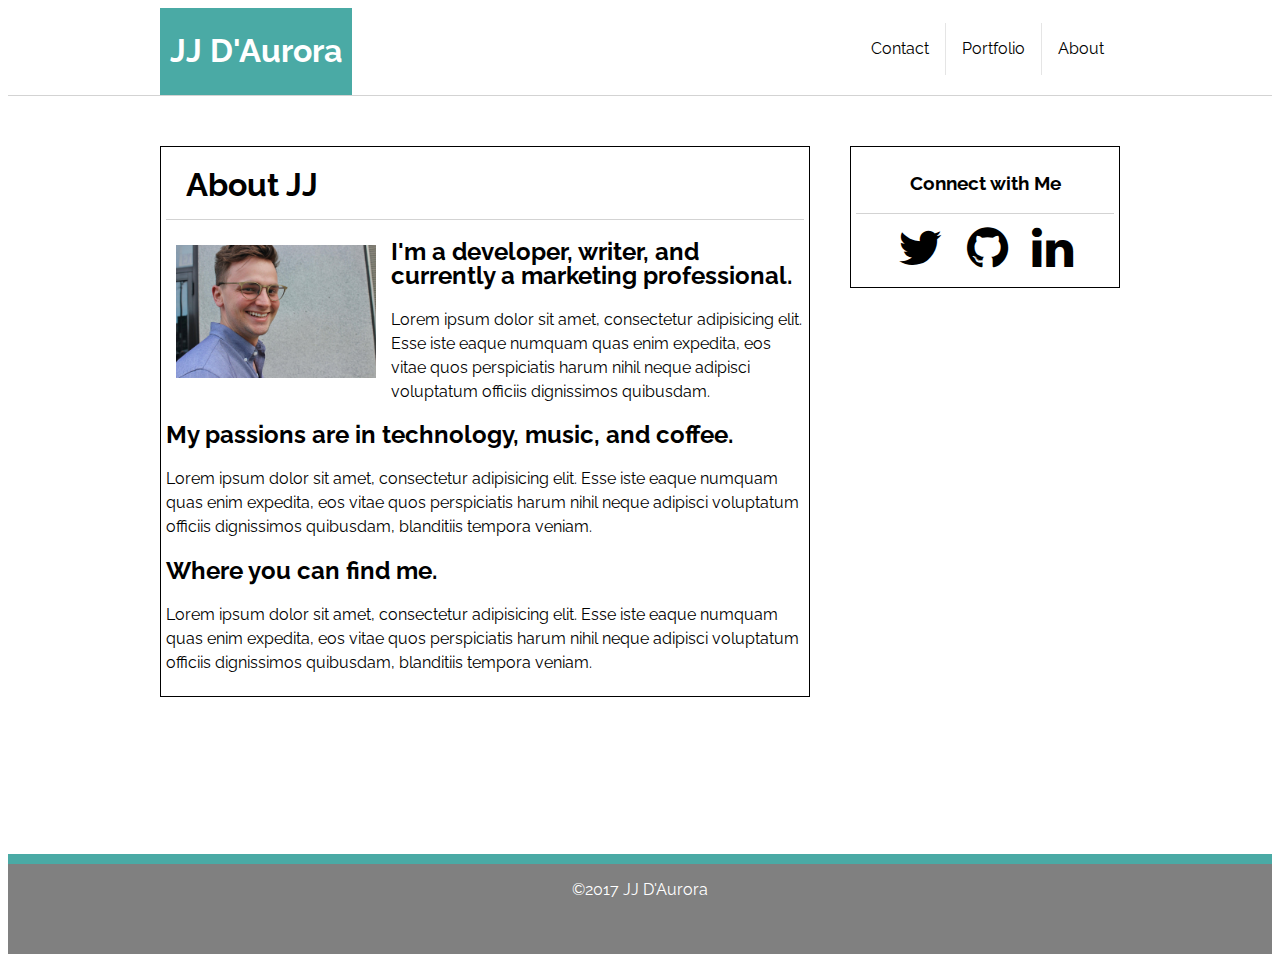
<file: index.html>
<!DOCTYPE html>  
<html>
<head>
	<title>JJ D'Aurora</title>
	<link rel="stylesheet" type="text/css" href="assets/css/style.css">
	<link href="https://fonts.googleapis.com/css?family=Kumar+One+Outline|Raleway|Roboto+Mono" rel="stylesheet">
<link rel="stylesheet" href="https://cdnjs.cloudflare.com/ajax/libs/font-awesome/4.7.0/css/font-awesome.min.css">

</head>

<body>

<!--using an unordered list to make my nav bar components-->

<!--may need to include everything in a new <div> tag to cover the 960px live area--> 

<header>
	<div class="container">
			<ul>
			<li id="nav-h1"><h1>JJ D'Aurora</h1></li>
			<li class="nav-items"><a href="index.html">About</a></li>
			<li class="nav-items" id="nav-items-line"><a href="portfolio.html">Portfolio</a>
			<li class="nav-items" id="nav-items-line"><a href="contact.html">Contact</a></li>
			</ul>
	</div>
</header>
	
		<div class="container">

				<div class="MainSection">
						
						<div class="content-line">
						<h1 class="content-h1">About JJ</h1>
						</div>

						<img src="assets/images/profile-picture.jpg" alt="JJ's Profile Picture"
						class="profile-pic"/>

						<h2>I'm a developer, writer, and currently a marketing professional.</h2>

						<p>Lorem ipsum dolor sit amet, consectetur adipisicing elit. Esse iste eaque numquam quas enim expedita, eos vitae quos perspiciatis harum nihil neque adipisci voluptatum officiis dignissimos quibusdam. </p>

						<h2>My passions are in technology, music, and coffee.</h2>

						<p>Lorem ipsum dolor sit amet, consectetur adipisicing elit. Esse iste eaque numquam quas enim expedita, eos vitae quos perspiciatis harum nihil neque adipisci voluptatum officiis dignissimos quibusdam, blanditiis tempora veniam.</p>

						<h2>Where you can find me.</h2>

						<p>Lorem ipsum dolor sit amet, consectetur adipisicing elit. Esse iste eaque numquam quas enim expedita, eos vitae quos perspiciatis harum nihil neque adipisci voluptatum officiis dignissimos quibusdam, blanditiis tempora veniam.</p>	

					</div>
			
			<aside class="ConnectWithMe">
				
				<div class="content-line">
					<h3>Connect with Me</h3>
				</div>

				<a href="https://twitter.com/jjdaurora" target="_blank"><i class="fa fa-twitter fa-3x" aria-hidden="true"></i></a>

				<a href="https://github.com/jjdaurora" target="_blank"><i class="fa fa-github fa-3x" aria-hidden="true"></i></a>

				<a href="https://www.linkedin.com/in/jrora9/" target="_blank"><i class="fa fa-linkedin fa-3x" aria-hidden="true"></i></a>

		    </aside>
		</div>
	</div>


	<footer>
		<p>&copy;2017 JJ D'Aurora</p>
	</footer>


</body>

</html>
</file>
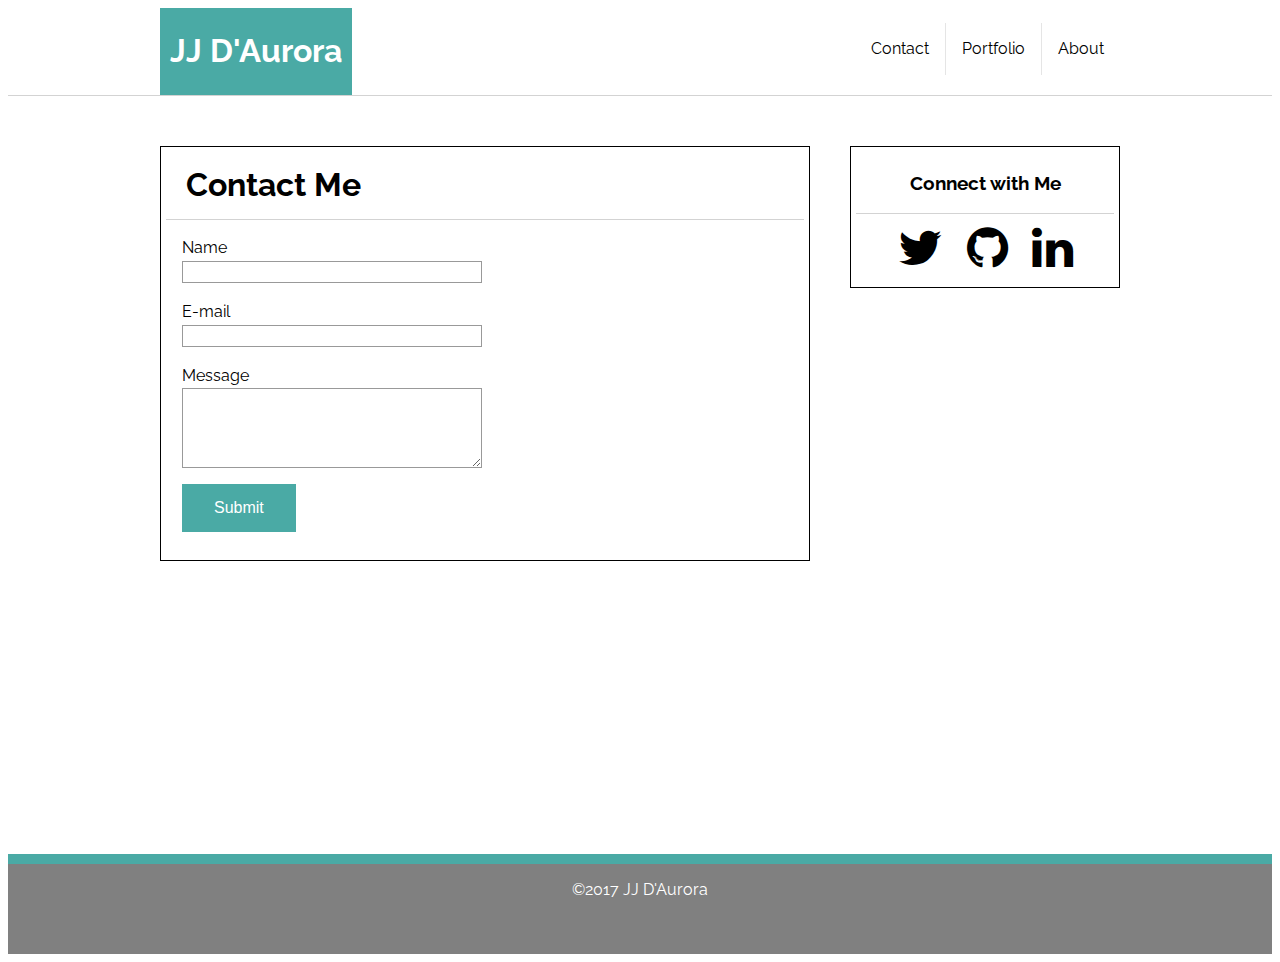
<file: contact.html>
<!DOCTYPE html>
<html>
<head>
	<title>Contact JJ</title>
	<link rel="stylesheet" type="text/css" href="assets/css/style.css">
	<link href="https://fonts.googleapis.com/css?family=Kumar+One+Outline|Raleway|Roboto+Mono" rel="stylesheet">
<link rel="stylesheet" href="https://cdnjs.cloudflare.com/ajax/libs/font-awesome/4.7.0/css/font-awesome.min.css">
</head>
<body>

	<!--using an unordered list to make my nav bar components-->

	<header>
	<div class="container">
			<ul>
			<li id="nav-h1"><h1>JJ D'Aurora</a></h1></li>
			<li class="nav-items"><a href="index.html">About</a></li>
			<li class="nav-items" id="nav-items-line"><a href="portfolio.html">Portfolio</a></li>
			<li class="nav-items" id="nav-items-line"><a href="contact.html">Contact</a></li>
			</ul>
		</header>
	</div>

	<div class="container">

		
		<form action="/my-handling-form-page" method="post" class="MainSection">

			<div class="content-line">
				<h1 class="content-h1">Contact Me</h1>
			</div>

			<div>
			    <label for="name">Name</label><br/>
			    <input type="text" id="name" name="user_name">
			</div>

			<div>
			    <label for="mail">E-mail</label><br/>
			    <input type="email" id="mail" name="user_email">
			</div>

			<div>
			    <label for="msg">Message</label><br/>
			    <textarea id="msg" name="user_message"></textarea>
			</div>

			<div>
			    <button type="submit">Submit</button>
			  </div>
			</form>

	 	<aside class="ConnectWithMe">
			
			<div class="content-line">
				<h3>Connect with Me</h3>
			</div>

			<a href="https://twitter.com/jjdaurora" target="_blank"><i class="fa fa-twitter fa-3x" aria-hidden="true"></i></a>

			<a href="https://github.com/jjdaurora" target="_blank"><i class="fa fa-github fa-3x" aria-hidden="true"></i></a>

			<a href="https://www.linkedin.com/in/jrora9/" target="_blank"><i class="fa fa-linkedin fa-3x" aria-hidden="true"></i></a>

	    </aside>
</div>

	<footer>
		<p>&copy;2017 JJ D'Aurora</p>
	</footer>

</body>
</html>
</file>
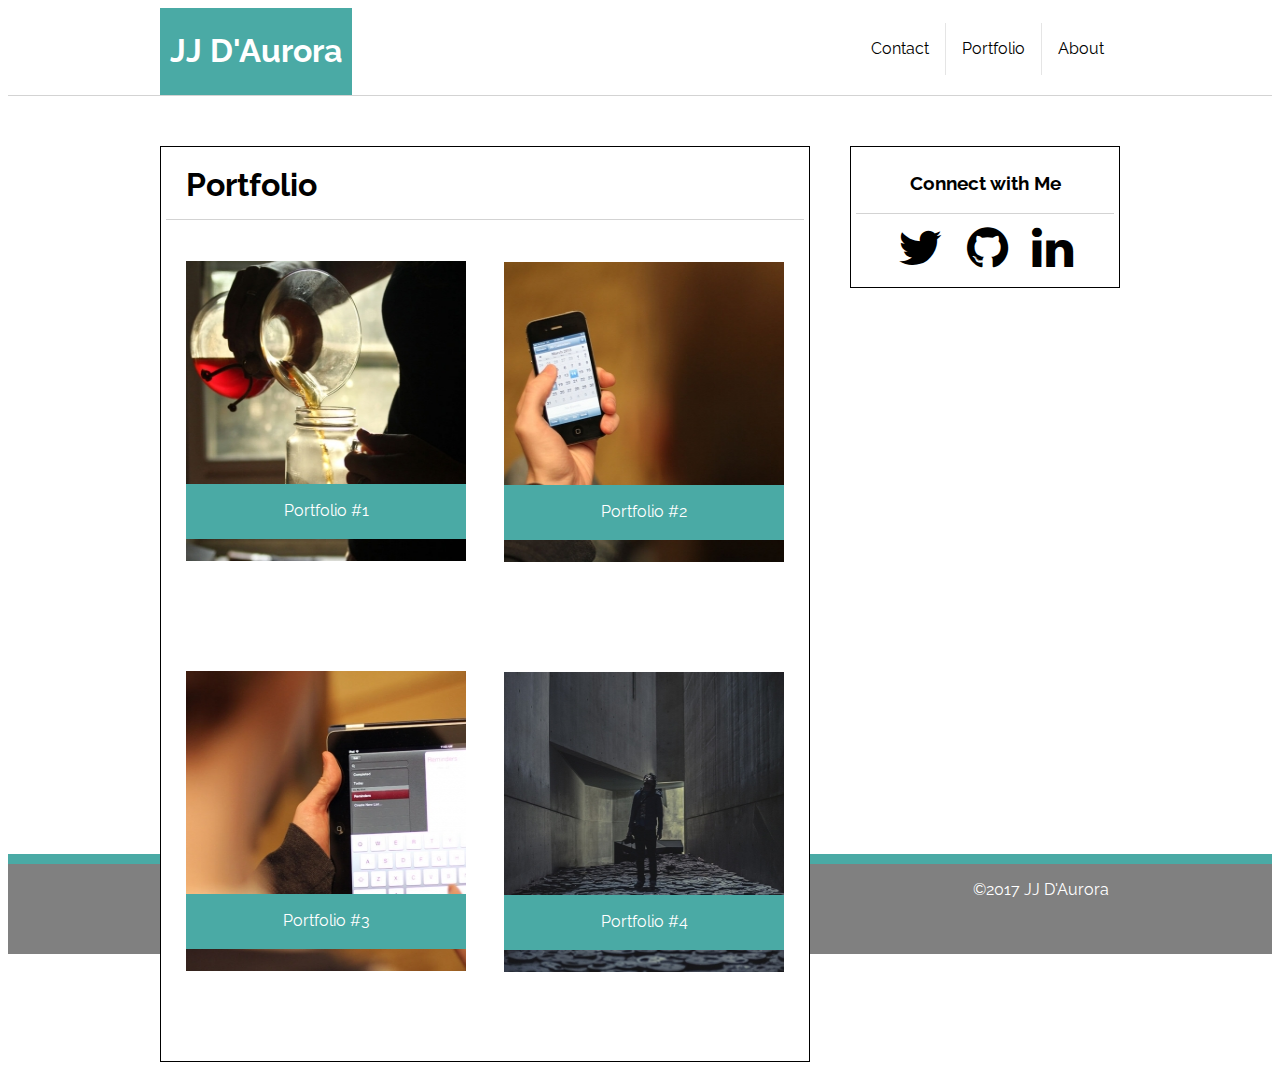
<file: portfolio.html>
<!DOCTYPE html>
<html>
<head>
	<title>JJ's Portfolio</title>
	<link rel="stylesheet" type="text/css" href="assets/css/style.css">
	<link href="https://fonts.googleapis.com/css?family=Kumar+One+Outline|Raleway|Roboto+Mono" rel="stylesheet">
<link rel="stylesheet" href="https://cdnjs.cloudflare.com/ajax/libs/font-awesome/4.7.0/css/font-awesome.min.css">
</head>
<body>
	
	<!--using an unordered list to make my nav bar components-->

	<header>
		<div class="container">
				<ul>
				<li id="nav-h1"><h1>JJ D'Aurora</h1></li>
				<li class="nav-items"><a href="index.html">About</a></li>
				<li class="nav-items" id="nav-items-line"><a href="portfolio.html">Portfolio</a>
				<li class="nav-items" id="nav-items-line"><a href="contact.html">Contact</a></li>
				</ul>
		</div>
	</header>

	<div class="container clearfix">

		<div class="MainSection">
			
			<div class="content-line">
				<h1 class="content-h1">Portfolio</h1>
			</div>

				<div class="wrapper-gallery">
				  
				  <div id="one">

				  	<img src="assets/images/gallery-image-1.jpg" width=280 height=300>	

				  	<a href="#">
				  		<p class="gallery-description">Portfolio #1</p>
				  	</a>

				  </div> 

				  <div id="two">

				  	<img src="assets/images/gallery-image-2.jpg" width=280 height=300>	

				  	<a href="#"><p class="gallery-description">Portfolio #2</p></a>

				  </div>

				  <div id="three">

				  	<img src="assets/images/gallery-image-4.jpg" width=280 height=300>	

				  	<a href="#"><p class="gallery-description">Portfolio #3</p></a>

				  </div> 

				  <div id="four">

				  	<img src="assets/images/gallery-image-3.jpg" width=280 height=300>	

				  	<a href="#"><p class="gallery-description">Portfolio #4</p></a>

				  </div>  
			</div>
		</div>

		<aside class="ConnectWithMe">
			
			<div class="content-line">
				<h3>Connect with Me</h3>
			</div>

			<a href="https://twitter.com/jjdaurora" target="_blank"><i class="fa fa-twitter fa-3x" aria-hidden="true"></i></a>

			<a href="https://github.com/jjdaurora" target="_blank"><i class="fa fa-github fa-3x" aria-hidden="true"></i></a>

			<a href="https://www.linkedin.com/in/jrora9/" target="_blank"><i class="fa fa-linkedin fa-3x" aria-hidden="true"></i></a>

	    </aside>
	</div>
	<footer>
		<p>&copy;2017 JJ D'Aurora</p>
	</footer>

</body>

</html>
</file>
<file: assets/css/style.css>
/*navigation*/

header {
    border-bottom: 1px solid lightgray;
}

#nav-h1 {
    background-color: #4aaaa5;
    color: white;
    padding: 10px;
}

ul {
    list-style-type: none;
    padding: 0;
    margin: 0;
    overflow: hidden;
    background-color: white;
}

li {
    float: left;
}

.nav-items {
	float: right;
    display: black;
    color: black;
    padding: 14px 16px;
    margin: 15px 0px 0px 0px;
    text-decoration: none;

}

#nav-items-line {
    border-right: solid 1px rgba(0,0,0,0.1);
    
}

/**shared elements */

html {
    margin: 0;
    font-family: 'Raleway', sans-serif;

}


.container {
    width: 960px;
    margin: auto; 
    line-height: 150%;
}

.MainSection {

   width: 638px;
   float: left;
   position: relative;
   top: 50px; 
	 background-color: white;
   border: 1px solid black; 
   padding: 5px;
   margin-bottom: 50px;

}

.content-line {
    border-bottom: 1px solid lightgrey;
 
}


.ConnectWithMe {
    position: relative;
    float: right;
    top: 50px;
    width: 258px;
    background-color: white;
    text-align: center;
    border: 1px solid black; 
    padding: 5px; 
}


.fa{
   margin: 10px; 
}

.content-h1 {
  margin-left: 20px;
}

a{
    color: black;
}
a:link{
text-decoration: none;
}

a:hover {
    text-decoration: underline;
    color: #F66354;
}

a:active {
    text-decoration: underline;
}



footer {
    margin-top: 60%;
    width: 100%;
    background-color: gray;
    color: white;
    height: 90px;
    text-align: center;
    border-top: 10px solid #4aaaa5;
} 

.profile-pic {
    float: left;
    max-width: 200px;
    max-height: 250px;
    padding: 15px 5px 0px 0px;
    margin: 10px;
}

/*contact.html form*/

#contact-h1 {
   margin-left: 10px;
}

form {
  /* Just to center the form on the page */
  margin: 0 auto;
  width: 400px;

  /* To see the limits of the form */
  padding: 1em;
  border: 1px solid #CCC;
}

div + div {
  margin-top: 1em;
}

label {
  /* To make sure that all labels have the same size and are properly align */
  display: inline-block;
  width: 90px;
/*  text-align: right;
*/}

input, textarea {
  /* To make sure that all text field have the same font settings
     By default, textarea are set with a monospace font */
  font: 1em sans-serif;

  /* To give the same size to all text field */
  width: 300px;

  -moz-box-sizing: border-box;
       box-sizing: border-box;

  /* To harmonize the look & feel of text field border */
  border: 1px solid #999;
}

input:focus, textarea:focus {
  /* To give a little highlight on active elements */
  border-color: #000;
}

textarea {
  /* To properly align multiline text field with their label */
  vertical-align: top;

  /* To give enough room to type some text */
  height: 5em;

  /* To allow users to resize any textarea vertically
     It works only on Chrome, Firefox and Safari */
  resize: vertical;
}


button {
  /* This extra magin represent the same space as the space between
    the labels and their text fields */
    background-color: #4aaaa5; 
    border: none;
    color: white;
    padding: 15px 32px;
    text-align: center;
    text-decoration: none;
    display: inline-block;
    font-size: 16px;
    margin-bottom: 23px;

}

/**portfolio.html**/

.wrapper-gallery {
position: relative; 
top: 10px;
left: 10px;

}


#one {
  float: left;
  margin-top: 15px;
  margin-left: 10px;
}

#two { 
  float: right;
  margin-right: 30px;

}

#three {
  float: left;
  margin-left: 10px;
}

#four {
  float: right;
  margin-right: 30px;
}

.gallery-description {
    position: relative;
    bottom: 100px;
    width: 280px; 
    height: 2.5em;
    padding-top: 15px; 
    text-align: center;
    color: white;
    background-color: #4aaaa5; 
}
</file>
